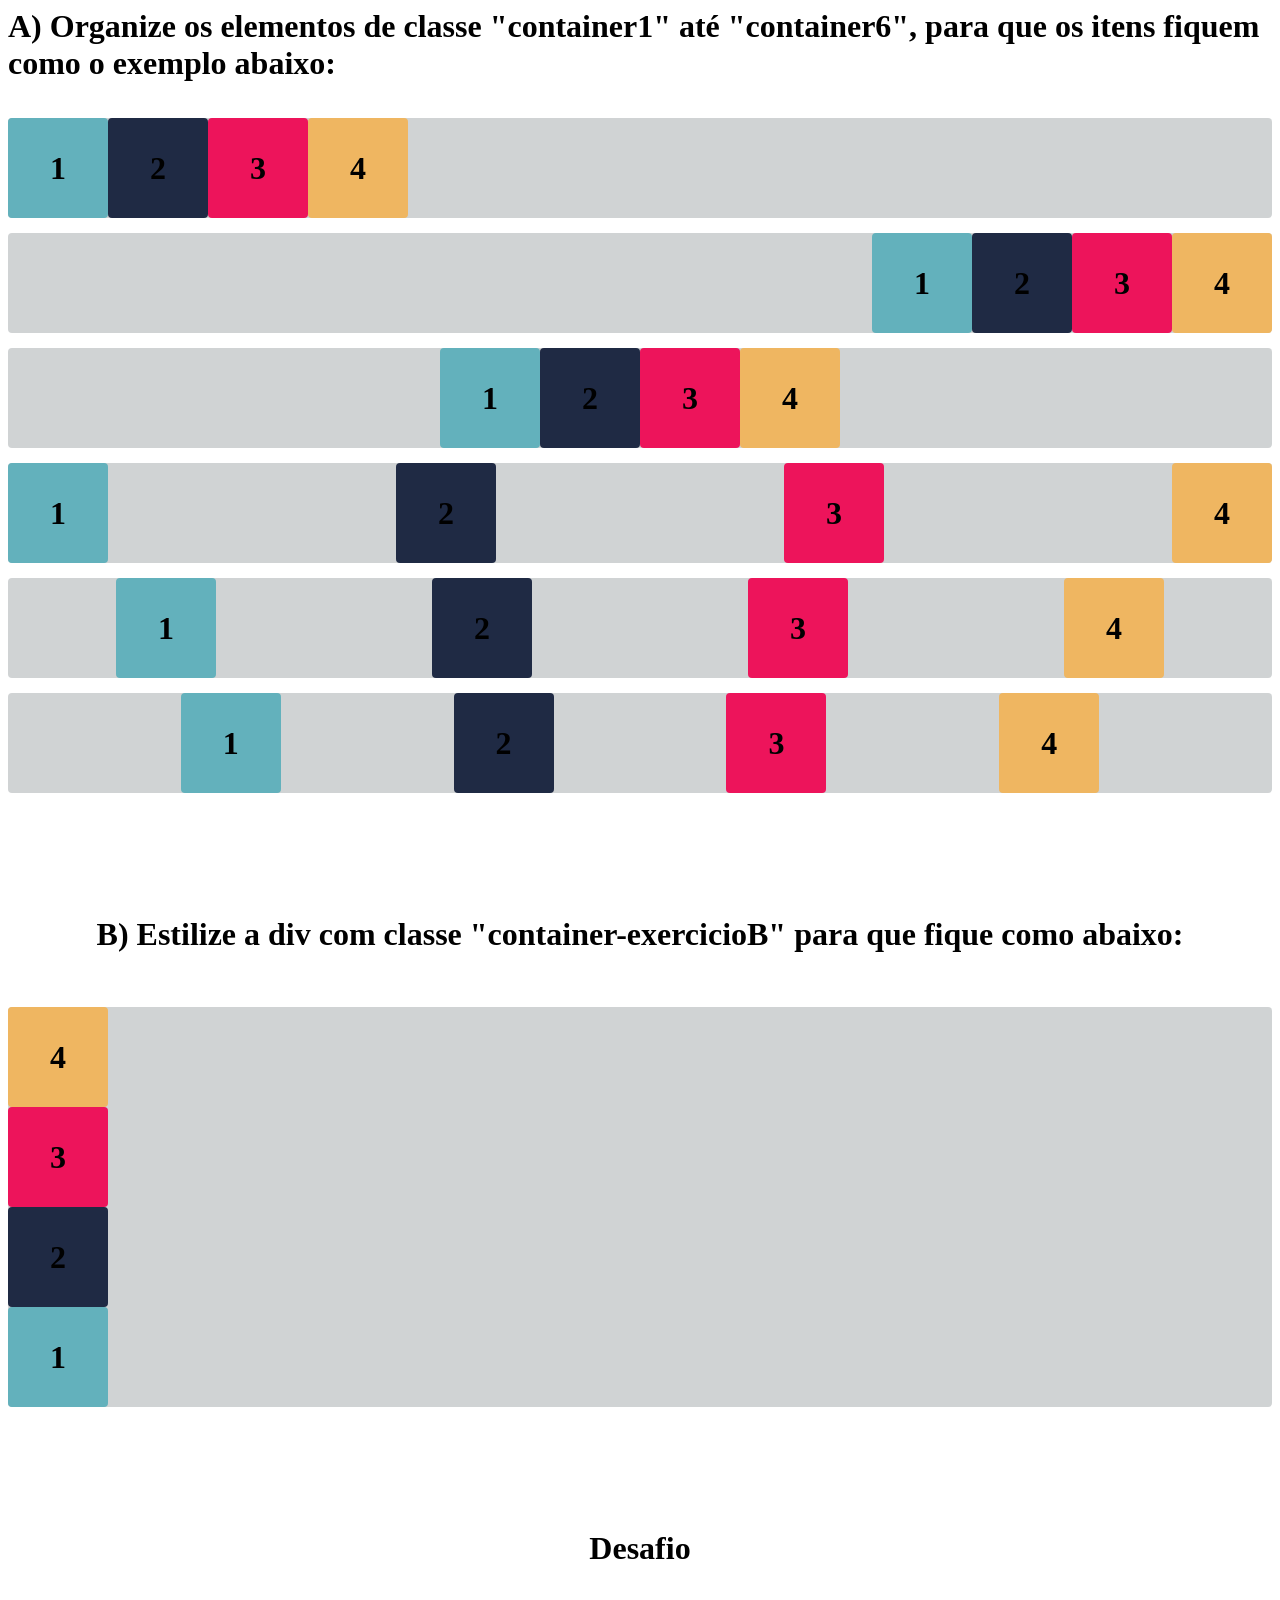
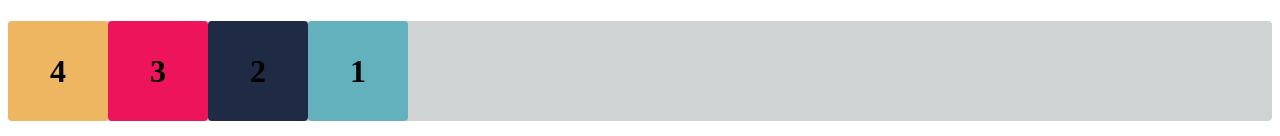
<file: 3. Atividade para casa - Flexbox 02/index.html>
<!DOCTYPE html>
<html lang="en">

<head>
    <meta charset="UTF-8">
    <meta http-equiv="X-UA-Compatible" content="IE=edge">
    <meta name="viewport" content="width=device-width, initial-scale=1.0">
    <title>Flex-box</title>
    <link rel="stylesheet" href="estilo.css">
</head>

<body>
    <!-- Dica! Os elementos dentro do container devem estar FLEXíveis;

Alinhados junto a borda de início;
Alinhados junto a borda final;
Centralizados na linha;
Distribuir os itens de forma igual ao longo da linha, o primeiro item junto a borda inicial da linha, o último junto a borda final da linha;
Distribuir os itens na linha com o mesmo espaçamento ao redor dele.
Distribuir os itens de forma que o espaçamento entre quaisquer dos itens da linha seja igual. -->

    <h1>A) Organize os elementos de classe "container1" até "container6", para que os itens fiquem como o exemplo abaixo:</h1> <BR></BR>

    <div class="base container1">
        <div class="flex-item box1"><h1>1</h1></div>
        <div class="flex-item box2"><h1>2</h1></div>
        <div class="flex-item box3"><h1>3</h1></div>
        <div class="flex-item box4"><h1>4</h1></div>
    </div>
    <div class="base container2">
        <div class="flex-item box1"><h1>1</h1></div>
        <div class="flex-item box2"><h1>2</h1></div>
        <div class="flex-item box3"><h1>3</h1></div>
        <div class="flex-item box4"><h1>4</h1></div>
    </div>
    <div class="base container3">
        <div class="flex-item box1"><h1>1</h1></div>
        <div class="flex-item box2"><h1>2</h1></div>
        <div class="flex-item box3"><h1>3</h1></div>
        <div class="flex-item box4"><h1>4</h1></div>
    </div>
    <div class="base container4">
        <div class="flex-item box1"><h1>1</h1></div>
        <div class="flex-item box2"><h1>2</h1></div>
        <div class="flex-item box3"><h1>3</h1></div>
        <div class="flex-item box4"><h1>4</h1></div>
    </div>
    <div class="base container5">
        <div class="flex-item box1"><h1>1</h1></div>
        <div class="flex-item box2"><h1>2</h1></div>
        <div class="flex-item box3"><h1>3</h1></div>
        <div class="flex-item box4"><h1>4</h1></div>
    </div>
    <div class="base container6">
        <div class="flex-item box1"><h1>1</h1></div>
        <div class="flex-item box2"><h1>2</h1></div>
        <div class="flex-item box3"><h1>3</h1></div>
        <div class="flex-item box4"><h1>4</h1></div>
    </div>

    <br><br><br><br><br><br>

    <h1>B) Estilize a div com classe "container-exercicioB" para que fique como abaixo:</h1> <br><br><br>

    <div class="base container-exercicioB">
        <div class="flex-item box1"><h1>1</h1></div>
        <div class="flex-item box2"><h1>2</h1></div>
        <div class="flex-item box3"><h1>3</h1></div>
        <div class="flex-item box4"><h1>4</h1></div>
    </div>

    <br><br><br><br><br><br>

    <h1>Desafio</h1> <br><br><br>

    <div class="base container-desafio">
        <div class="flex-item box1"><h1>1</h1></div>
        <div class="flex-item box2"><h1>2</h1></div>
        <div class="flex-item box3"><h1>3</h1></div>
        <div class="flex-item box4"><h1>4</h1></div>
    </div>


</body>

</html>
</file>
<file: 3. Atividade para casa - Flexbox 02/estilo.css>
.flex-item {
    width: 100px;
    height: 100px;
    border-radius: 4px;
    display: flex;
    align-items: center;
}

.base {
    margin-bottom: 15px;
    background-color: #d0d3d4;
    border-radius: 4px;
}

.box1 {
    background-color: #63b1bc;
    
}

.box2 {
    background-color: #1f2a44;
}

.box3 {
    background-color: #ed145b;
}

.box4 {
    background-color: #efb661;
}



h1 {
    width: fit-content;
    margin: auto;
}

/* Insira o código abaixo */

.container1 {
    /* um do lado do outro */
    display: flex;
    justify-content: start;
}

.container2 {
    display: flex;
    /* final */
    /* align-items: flex-end; */
    justify-content: flex-end;
    
}

.container3 {
    display: flex;
    justify-content: center;
   
}

.container4 {
    /* Distribuir os itens de forma igual ao longo da linha, 
    o primeiro item junto a borda inicial da linha, o último 
    junto a borda final da linha; */
    display: flex;
    justify-content: space-between;
    
}
.container5 {
    /* Distribuir os itens na linha com o mesmo espaçamento 
    ao redor dele */
    display: flex;
    justify-content: space-around;
    
}
.container6 {
    /* Distribuir os itens de forma que o espaçamento entre 
    quaisquer dos itens da linha seja igual. */
    display: flex;
    justify-content: space-evenly;
}


/* ---------------------------------------------------------------------- */


.container-exercicioB {
    /* inverter a ordem do blocos */
    display: flex;
    /* coloca um embaixo do outro e inverte a ordem */
    flex-direction: column-reverse;

}

/* ---------------------------------------------------------------------- */

.container-desafio {
    /* elementos fiquem dispostos alinhados horizontalmente da 
    direita para a esquerda, tendo seu último elemento “grudado” 
    no lado esquerdo da tela. */
    display: flex;
    flex-direction: row-reverse;
    justify-content: start;

}
</file>
